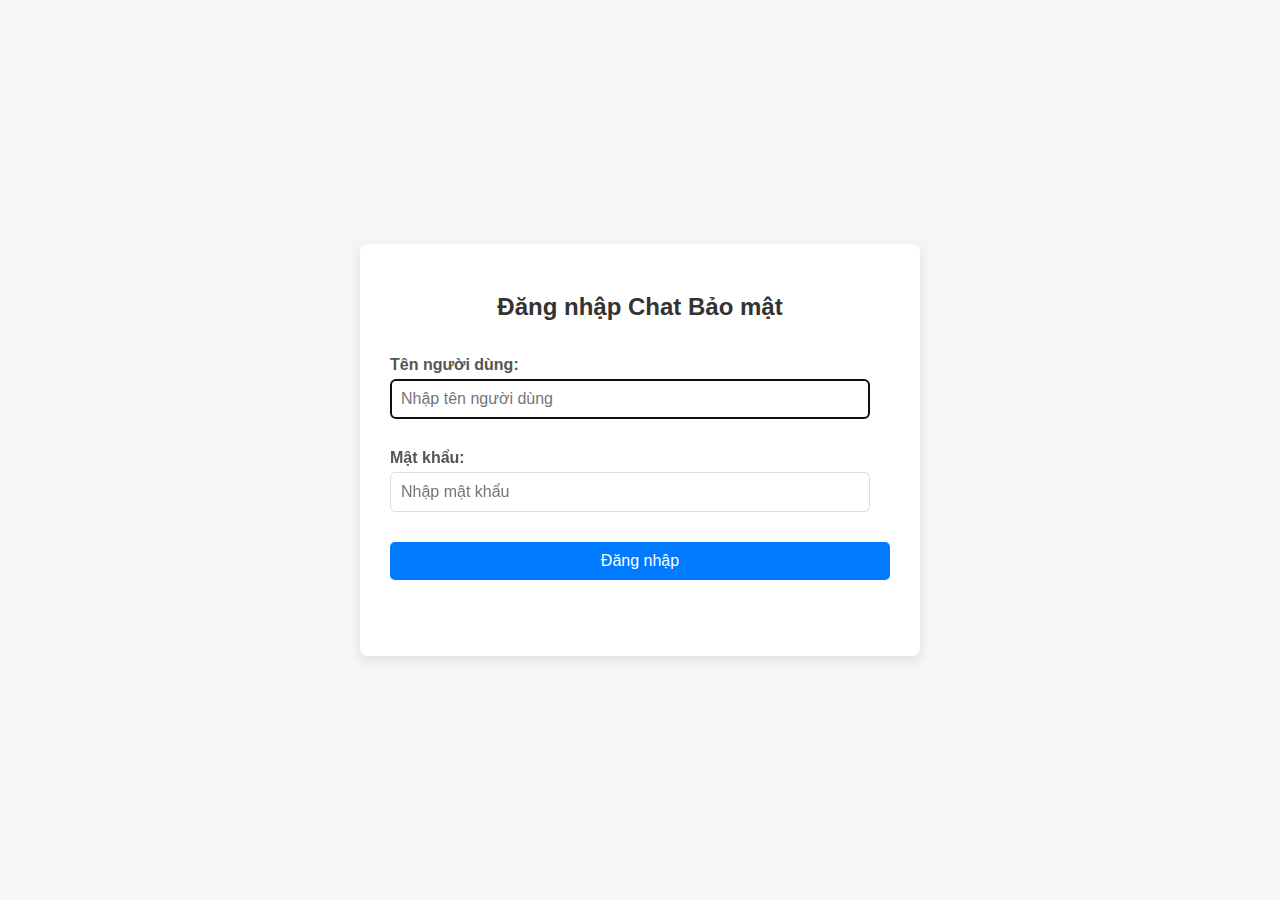
<file: login.html>
<!DOCTYPE html>
<html lang="en">
<head>
    <meta charset="UTF-8">
    <meta name="viewport" content="width=device-width, initial-scale=1.0">
    <title>Secure Chat - Login</title>
    <link rel="stylesheet" href="style.css"> </head>
<body>
    <div id="login-screen" class="screen active">
        <h2>Đăng nhập Chat Bảo mật</h2>
        <div class="input-group">
            <label for="usernameInput">Tên người dùng:</label>
            <input type="text" id="usernameInput" placeholder="Nhập tên người dùng">
        </div>
        <div class="input-group">
            <label for="passwordInput">Mật khẩu:</label>
            <input type="password" id="passwordInput" placeholder="Nhập mật khẩu">
        </div>
        <button id="loginButton">Đăng nhập</button>
        <p id="loginStatusMessage" class="status-message"></p>
    </div>

    <script src="login.js"></script>
</body>
</html>
</file>
<file: style.css>
body {
    font-family: Arial, sans-serif;
    margin: 0;
    padding: 20px;
    background-color: #f4f7f6;
    display: flex;
    justify-content: center;
    align-items: center;
    min-height: 100vh;
    box-sizing: border-box;
}

.screen {
    background-color: #ffffff;
    border-radius: 8px;
    box-shadow: 0 4px 12px rgba(0, 0, 0, 0.1);
    padding: 30px;
    width: 100%;
    max-width: 500px;
    display: none; /* Hidden by default */
    flex-direction: column;
    gap: 15px;
}

.screen.active {
    display: flex; /* Show active screen */
}

h2 {
    color: #333;
    text-align: center;
    margin-bottom: 20px;
}

.input-group {
    margin-bottom: 15px;
}

.input-group label {
    display: block;
    margin-bottom: 5px;
    font-weight: bold;
    color: #555;
}

.input-group input[type="text"],
.input-group input[type="password"] {
    width: calc(100% - 20px);
    padding: 10px;
    border: 1px solid #ddd;
    border-radius: 5px;
    font-size: 1rem;
    box-sizing: border-box;
}

button {
    background-color: #007bff;
    color: white;
    padding: 10px 20px;
    border: none;
    border-radius: 5px;
    font-size: 1rem;
    cursor: pointer;
    transition: background-color 0.3s ease;
}

button:hover {
    background-color: #0056b3;
}

button:disabled {
    background-color: #cccccc;
    cursor: not-allowed;
}

.status-message {
    text-align: center;
    margin-top: 15px;
    font-weight: bold;
}

/* Chat Screen Specifics */
.online-users {
    font-size: 0.9em;
    color: #666;
    margin-bottom: 10px;
}

#messageBox {
    border: 1px solid #e0e0e0;
    border-radius: 5px;
    height: 300px;
    overflow-y: auto;
    padding: 10px;
    background-color: #fcfcfc;
    margin-bottom: 15px;
    display: flex;
    flex-direction: column;
}

.message-wrapper {
    display: flex;
    flex-direction: column;
    margin-bottom: 8px;
    max-width: 80%;
}

.message-wrapper.sent {
    align-self: flex-end;
    align-items: flex-end;
}

.message-wrapper.received {
    align-self: flex-start;
    align-items: flex-start;
}

.message-info {
    font-size: 0.75em;
    color: #888;
    margin-bottom: 2px;
}

.message {
    padding: 8px 12px;
    border-radius: 15px;
    line-height: 1.4;
    word-wrap: break-word;
    white-space: pre-wrap; /* Preserve whitespace and line breaks */
    transition: all 0.3s ease;
}

.message-wrapper.sent .message {
    background-color: #d1e7dd; /* Light green for sent messages */
    color: #155724;
    border-bottom-right-radius: 2px;
}

.message-wrapper.received .message {
    background-color: #e2e3e5; /* Light gray for received messages */
    color: #383d41;
    border-bottom-left-radius: 2px;
}

.message-wrapper.status .message {
    background-color: #e9ecef;
    color: #495057;
    text-align: center;
    width: 100%;
    margin: 5px auto;
    font-style: italic;
    font-size: 0.9em;
}

/* Encryption/Decryption specific styles */
.message-wrapper .message.encrypted-display {
    font-style: italic;
    color: #6c757d; /* Gray color for encrypted messages */
    cursor: pointer; /* Indicate it's clickable */
    text-decoration: underline dotted; /* Hint for clickability */
}

.message-wrapper .message.encrypted-display::before {
    content: "Click để giải mã: "; /* Vietnamese hint */
    font-weight: bold;
    color: #007bff; /* Highlight hint */
}

.message-wrapper .message.decryption-error {
    color: #dc3545 !important; /* Red for decryption errors */
    font-weight: bold;
    cursor: pointer;
    text-decoration: underline dashed;
}

.message-wrapper .message.decrypted-on-click {
    font-style: normal;
    color: #333; /* Regular color for decrypted messages */
    text-decoration: none;
    cursor: default;
}

/* Input area for chat messages */
.message-input-area {
    display: flex;
    flex-direction: column;
    gap: 10px;
}

.message-input-area .input-group {
    display: flex;
    gap: 10px;
    margin-bottom: 0; /* Override default margin */
}

.message-input-area .input-group input[type="text"] {
    flex-grow: 1;
    margin-bottom: 0;
}

.message-input-area .input-group #encryptionKey {
    width: 100%; /* Make encryption key input full width */
}

@media (max-width: 600px) {
    .screen {
        padding: 20px;
        margin: 10px;
    }
    .message-input-area .input-group {
        flex-direction: column;
    }
    .message-input-area .input-group button {
        width: 100%;
    }
}
</file>
